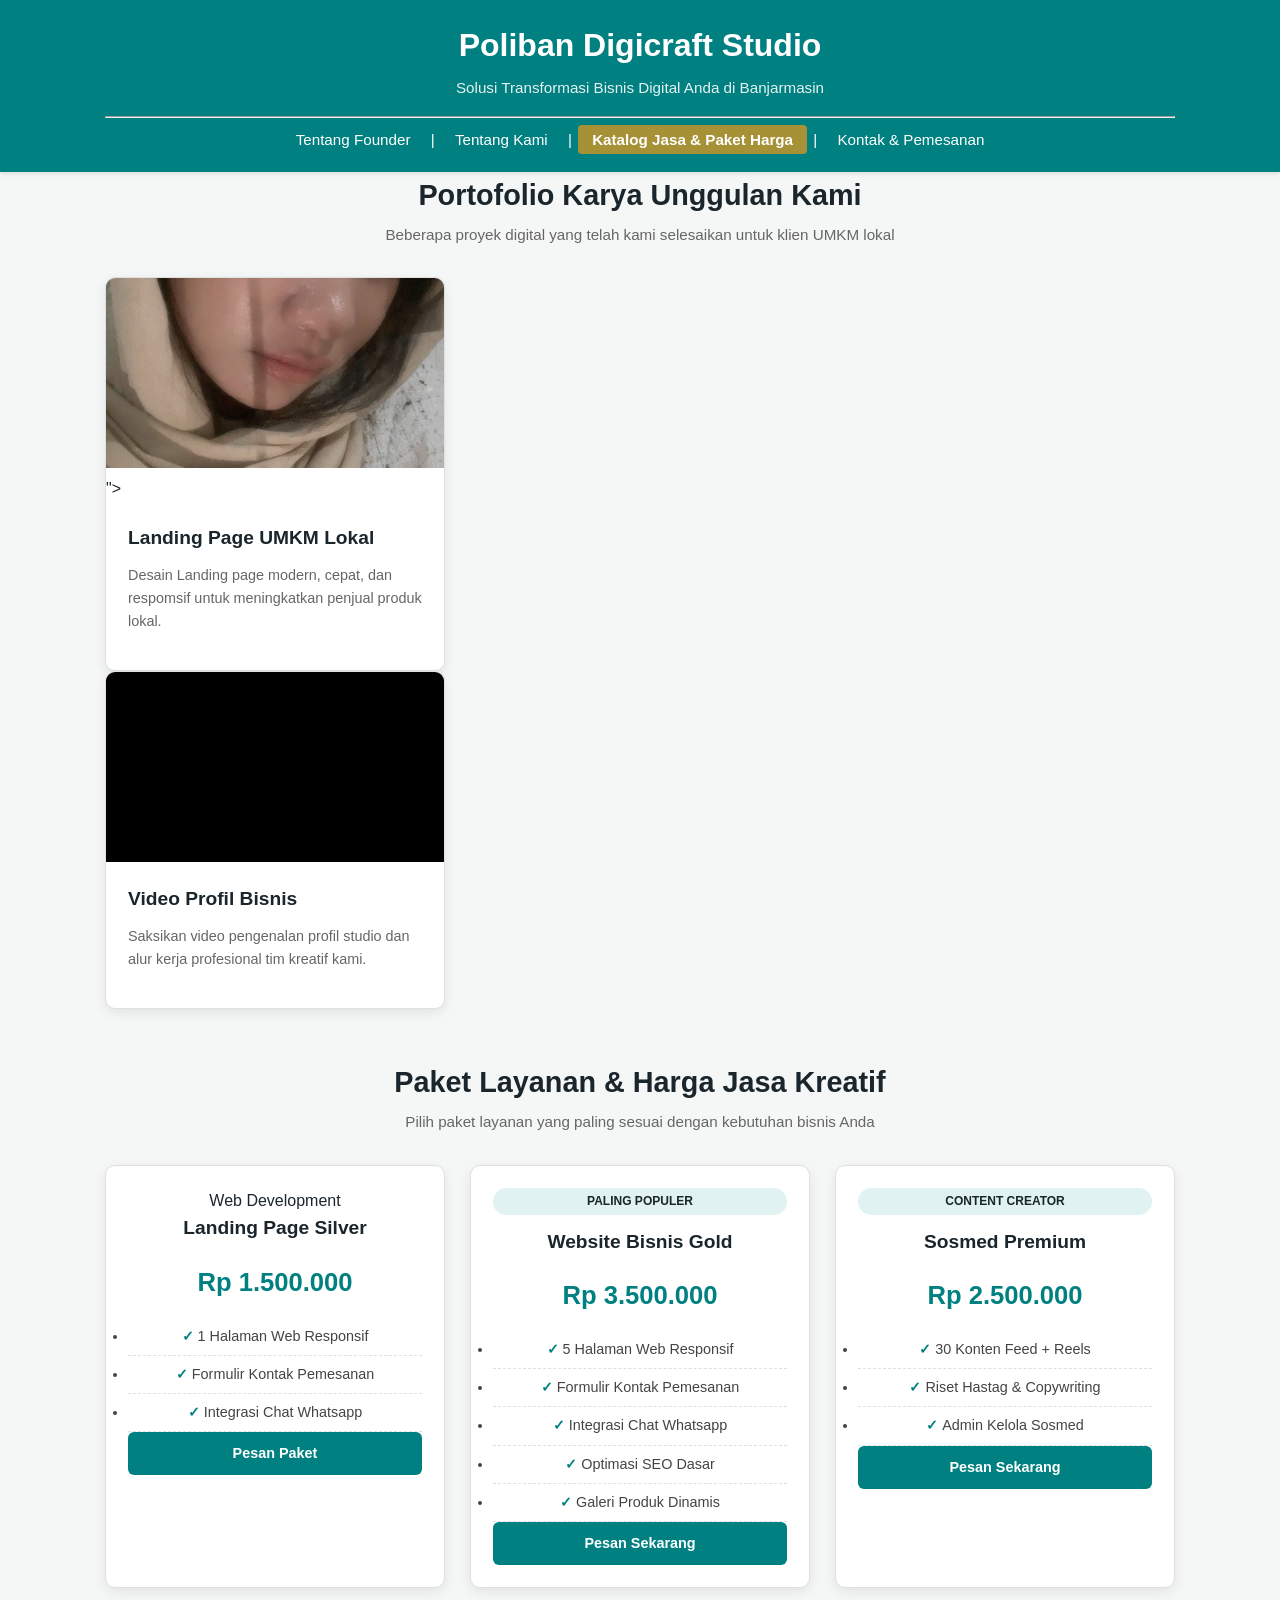
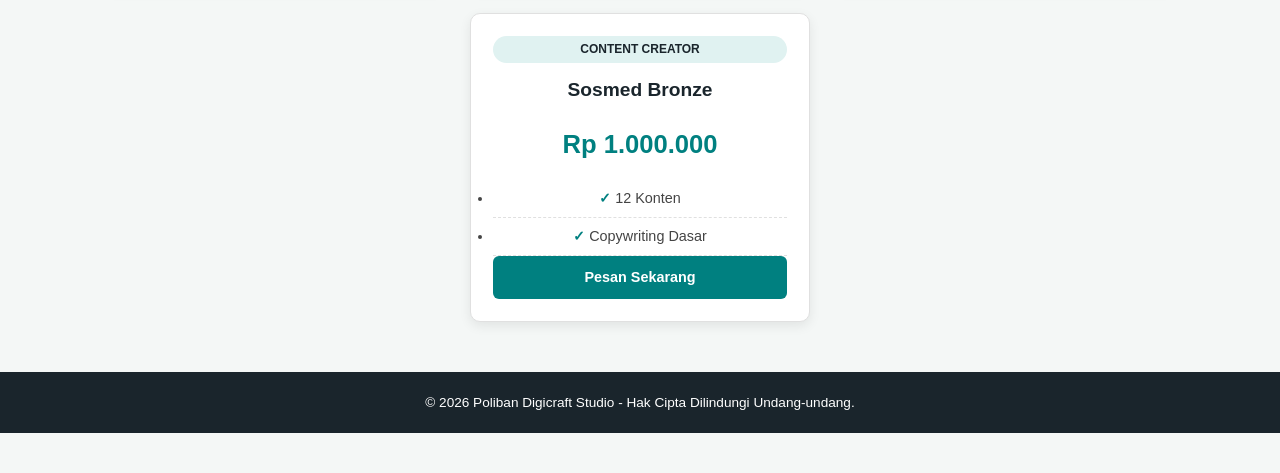
<file: index.html>
<!DOCTYPE html>
<html lang="en">

<head>
    <meta charset="UTF-8">
    <meta name="viewport" content="width=device-width, initial-scale=1.0">
    <title>Katalog Jasa & Portofolio - Poliban Digicraft Studio</title>
    <!-- 1. MENGHUBUNGKAN EXTERNAL CSS GLOBAL -->
    <link rel="stylesheet" href="style.css">
</head>

<body>
    <!-- Bagian Kepala Halaman (Header & Navigasi)-->
    <header>
        <div class="container">
            <h1>Poliban Digicraft Studio</h1>
            <p>Solusi Transformasi Bisnis Digital Anda di Banjarmasin</p>
            <hr>
            <nav>
                <a href="biodata.html">Tentang Founder</a> |
                <a href="tentang.html">Tentang Kami</a> |
                <a href="produk.html" class="active">Katalog Jasa & Paket Harga</a>  |
                <a href="kontak.html">Kontak & Pemesanan</a>
            </nav>
        </div>
    </header>

    <main class="container">
        <!-- SEKSI POTOFOLIO UTAMA (CARD LAYOUT) -->
        <section class="section">
            <h2 class="section-title">Portofolio Karya Unggulan Kami</h2>
            <p class="section-subtitle">Beberapa proyek digital yang telah kami selesaikan untuk klien UMKM lokal</p>

            <div class="card.grid">
                <!-- Kartu Portofolio 1 -->
                <article class="card">  
                    <img src="WhatsApp Image 2026-09-22 at 16.04.35.jpeg" alt="Mockup Desain Landing Page Agensi"  width="450">
">
                    <div class="card-body">
                        <h3 class="card-title">Landing Page UMKM Lokal</h3>
                        <p class="card-text">Desain Landing page modern, cepat, dan respomsif untuk meningkatkan penjual produk lokal.</p>
                    </div>
                </article>

                <!-- Kartu Portofolio 2 (Video Profile) -->
                <article class="card">
                    <div class="video-container">
                        <iframe src="https://www.youtube.com/embed/uVJ3rU_rNOc?si-YbUsaiJgtEvLN6el" title="Youtube Video Player" allowfullscreen></iframe>
                    </div>
                    <div class="card-body">
                        <h3 class="card-title">Video Profil Bisnis</h3>
                        <p class="card-text">Saksikan video pengenalan profil studio dan alur kerja profesional tim kreatif kami.</p>
                    </div>
                </article>
            </div>
        </section>

        <!-- SEKSI KATALOG PAKET LAYANAN (PRICING CARDS) -->
        <section class="section">
            <h2  class="section-title">Paket Layanan & Harga Jasa Kreatif</h2>
            <p class="section-subtitle">Pilih paket layanan yang paling sesuai dengan kebutuhan bisnis Anda</p>

            <div class="card-grid">
                <!-- Paket 1: Landing Page Silver -->
                <article class="card pricing-card">
                    <div class="card-body">
                        <span class="card-header">Web Development</span>
                        <h3 class="card-title">Landing Page Silver</h3>
                        <p class="card-price">Rp 1.500.000</p>
                        <ul class="card-features">
                           <li>1 Halaman Web Responsif</li>
                           <li>Formulir Kontak Pemesanan</li>
                           <li>Integrasi Chat Whatsapp</li>
                        </ul>
                        <a href="kontak.html" class="btn-primary">Pesan Paket</a>
                    </div>
                </article>

                <!-- Paket 2: Website Bisnis Gold -->
                <article class="card pricing-card">
                    <div class="card-body">
                        <span class="badge badge-featured">Paling Populer</span>
                        <h3 class="card-title">Website Bisnis Gold</h3>
                        <p class="card-price">Rp 3.500.000</p>
                        <ul class="card-features">
                            <li>5 Halaman Web Responsif</li>
                            <li>Formulir Kontak Pemesanan</li>
                            <li>Integrasi Chat Whatsapp</li>
                            <li>Optimasi SEO Dasar</li>
                            <li>Galeri Produk Dinamis</li>
                        </ul>
                        <a href="kontak.html" class="btn-primary">Pesan Sekarang</a>
                    </div>
                </article>

                <!-- Paket 3: Sosmed Premium -->
                <article class="card pricing-card">
                    <div class="card-body">
                        <span class="badge">Content Creator</span>
                        <h3 class="card-title">Sosmed Premium</h3>
                        <p class="card-price">Rp 2.500.000</p>
                        <ul class="card-features">
                            <li>30 Konten Feed + Reels</li>
                            <li>Riset Hastag & Copywriting</li>
                            <li>Admin Kelola Sosmed</li>
                        </ul>
                        <a href="kontak.html" class="btn-primary">Pesan Sekarang</a>
                    </div>
                </article>
                <article class="card pricing-card">
                    <div class="card-body">
                        <span class="badge">Content Creator</span>
                        <h3 class="card-title">Sosmed Bronze</h3>
                        <p class="card-price">Rp 1.000.000</p>
                        <ul class="card-features">
                            <li>12 Konten</li>
                            <li>Copywriting Dasar</li>
                        </ul>
                        <a href="kontak.html" class="btn-primary">Pesan Sekarang</a>
                    </div>
                </article>
            </div>
        </section>
    </main>
    <!-- FOOTER GLOBAL -->
    <footer>
        <div class="container">
            <p>&copy; 2026 Poliban Digicraft Studio - Hak Cipta Dilindungi Undang-undang.</p>
        </div>
    </footer>
</body>
</html>
</file>
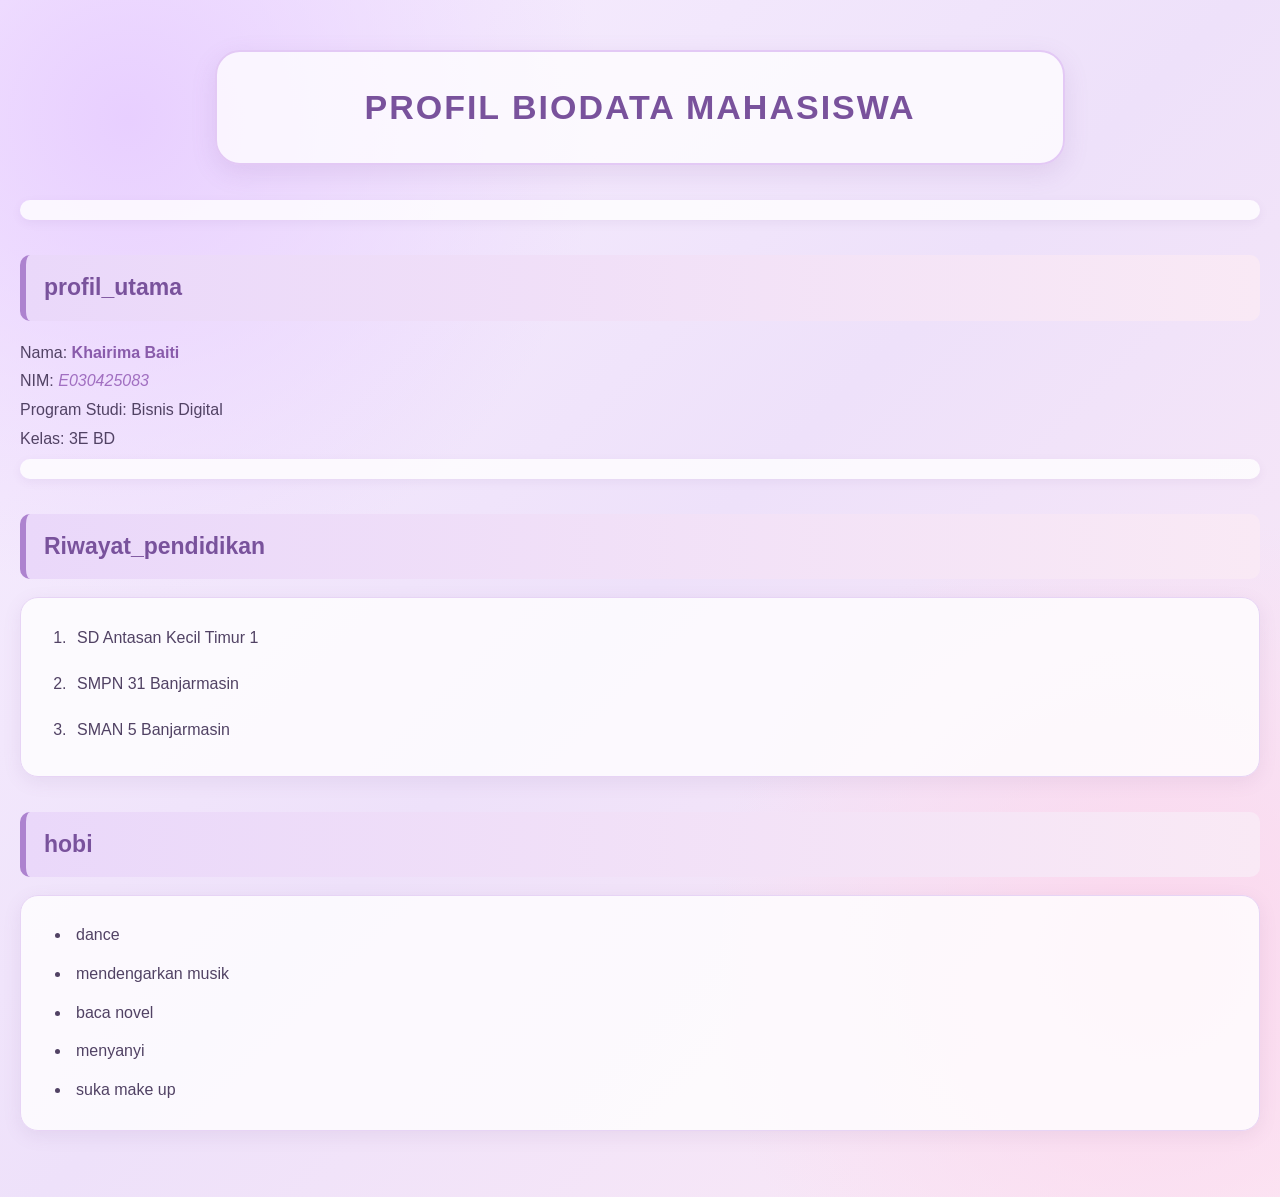
<file: biodata.html>
<!DOCTYPE html>
<html lang="en">
<head>
    <meta charset="UTF-8">
    <meta name="viewport" content="width=device-width, initial-scale=1.0">
    <title>Document</title>
    <link rel="stylesheet" href="biodata.css">
</head>
<body>
    <h1>PROFIL BIODATA MAHASISWA</h1>
    <div>
        <!-- ini profil utama -->
        <p>
            <h2>profil_utama</h2>
            <span>Nama:</span> <strong> Khairima Baiti </strong> <br>
            <span>NIM:</span> <em> E030425083 </em> <br>
            <span>Program Studi:</span> Bisnis Digital <br>
            <span>Kelas:</span> 3E BD <br>
        </p>
    </div>
    <div>
        <!-- ini riwayat pendidikan -->
            <h2>Riwayat_pendidikan</h2>
        <ol>
            <li>SD Antasan Kecil Timur 1</li>
            <li>SMPN 31 Banjarmasin</li>
            <li>SMAN 5 Banjarmasin</li>
        </ol>
    </div>
    <div>
        <!-- ini hobi saya -->
            <h2>hobi</h2>
        <ul>
            <li>dance</li>
            <li>mendengarkan musik</li>
            <li>baca novel</li>
            <li>menyanyi</li>
            <li>suka make up</li>
        </ul>
    </div>
</body>
</html>
</file>
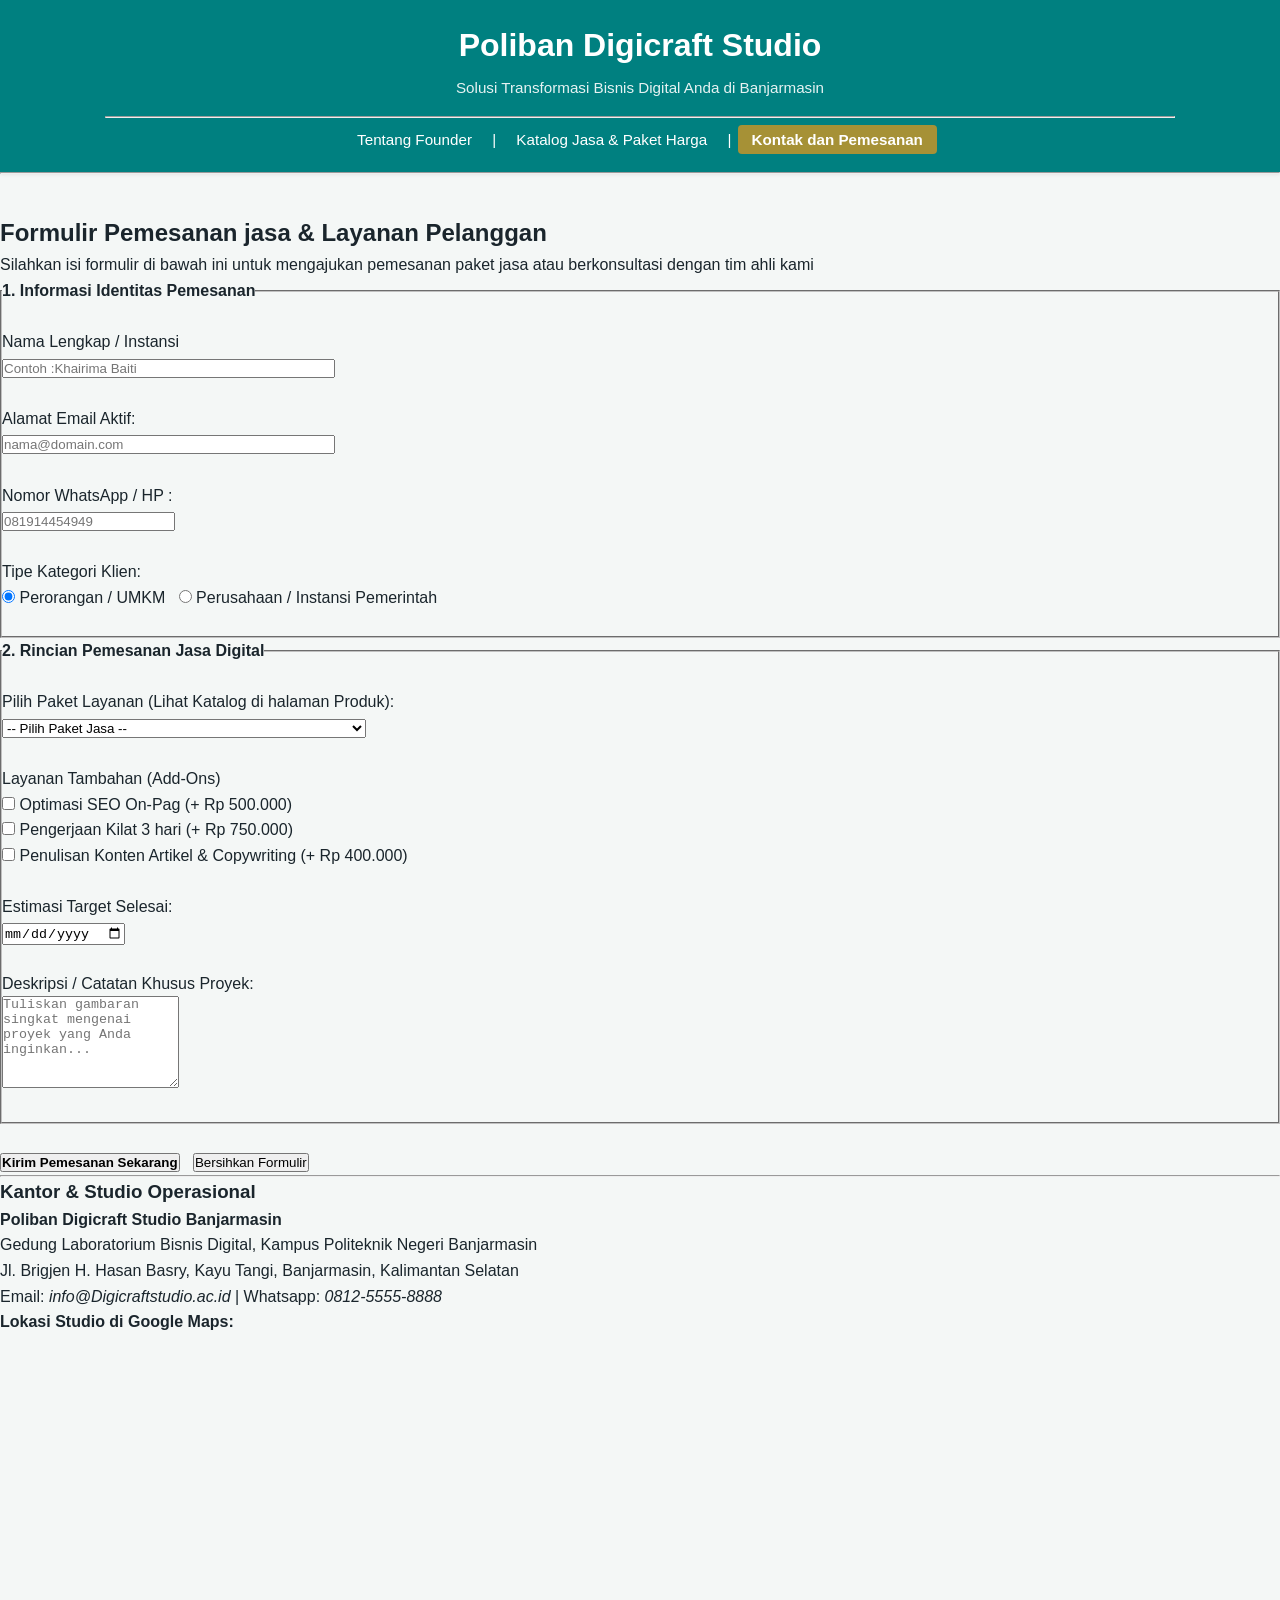
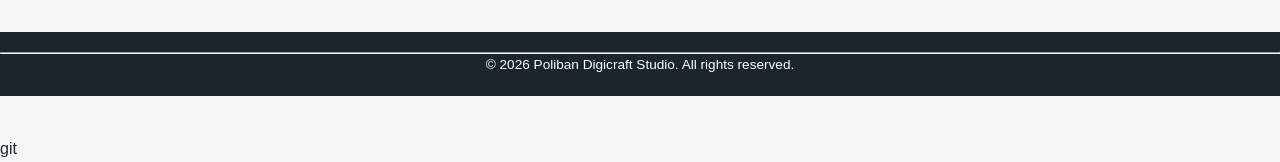
<file: kontak.html>
<!DOCTYPE html>
<html lang="en">
<head>
    <meta charset="UTF-8">
    <meta name="viewport content=width=device-width, initial-scale=1.0">
    <title>Kontak & Pemesanan - Poliban Digicraft Studio</title>
    <link rel="stylesheet" href="style.css">
</head>
<body>
    <!-- Bagian Kepala Halaman (Header & Navigasi)-->
     <header>
        <div class="container">
            <h1>Poliban Digicraft Studio</h1>
            <p>Solusi Transformasi Bisnis Digital Anda di Banjarmasin</p>
            <hr>
            <nav>
                <a href="biodata.html">Tentang Founder</a> |
                <a href="produk.html">Katalog Jasa & Paket Harga</a> |
                <a href="kontak.html" class="active">Kontak dan Pemesanan</a>
            </nav>
        </div>
    </header>
    <hr>

    <main>
        <h2>Formulir Pemesanan jasa & Layanan Pelanggan</h2>
        <p>Silahkan isi formulir di bawah ini untuk mengajukan pemesanan paket jasa atau berkonsultasi dengan tim ahli
            kami</p>

        <form action="#" method="POST">
            <!-- Grup 1: Data Diri Pelanggan -->
            <fieldset>
                <legend><b>1. Informasi Identitas Pemesanan</b></legend>
                <br>
                <label for="nama_lengkap">Nama Lengkap / Instansi </label><br>
                <input type="text" id="nama_lengkap" name="nama_lengkap" placeholder="Contoh :Khairima Baiti" size="40"
                    required>
                <br><br>

                <label for="email_pemesan">Alamat Email Aktif:</label><br>
                <input type="email" id="email_pemesan" name="email_pemesan" placeholder="nama@domain.com" size="40"
                    required>
                <br><br>

                <label for="no_whatsapp">Nomor WhatsApp / HP :</label><br>
                <input type="tel" id="no_whatsapp" name="no_whatsapp" placeholder="081914454949" required>
                <br><br>

                <label>Tipe Kategori Klien:</label><br>
                <input type="radio" id="kategori_personal" name="tipe_klien" value="Personal" checked>
                <label for="kategori_personal">Perorangan / UMKM</label>&nbsp;&nbsp;
                <input type="radio" id="kategori_korporat" name="tipe_klien" value="Korporat">
                <label for="kategori_korporat">Perusahaan / Instansi Pemerintah</label>
                <br><br>
            </fieldset>
            <!-- Grup 2: Detail Pemesanan Layanan -->
            <fieldset>
                <legend><b>2. Rincian Pemesanan Jasa Digital</b></legend>
                <br>
                <label for="pilih_paket">Pilih Paket Layanan (Lihat Katalog di halaman Produk):</label><br>
                <select id="pilih paket " name="pilih_paket" required>
                    <option value="">-- Pilih Paket Jasa --</option>
                    <option value="Silver">Paket Silver Branding (Rp 1.500.000)</option>
                    <option value="Gold">Paket Gold Web Development (Rp 3.000.000)</option>
                    <option value="Platinum>">Paket Platinum Full Digital Transformation (Rp 5.000.000)</option>
                    <option value="CustomK">Konsultasi Customer Project</option>


                </select>
                <br><br>

                <label>Layanan Tambahan (Add-Ons)</label><br>
                <input type="checkbox" id="addon_seo" name="addons[]" value="SEO Optimization">
                <label for="addon_seo">Optimasi SEO On-Pag (+ Rp 500.000)</label><br>
                <input type="checkbox" id="addon_express" name="addons[]" value="Express Delivery">
                <label for="addon_express">Pengerjaan Kilat 3 hari (+ Rp 750.000)</label><br>
                <input type="checkbox" id="addon_content" name="addons[]" value="Content Writing">
                <label for="addon_content">Penulisan Konten Artikel & Copywriting (+ Rp 400.000)</label>
                <br><br>

                <label for="target_selesai">Estimasi Target Selesai:</label><br>
                <input type="date" id="target_selesai" name="target_selesai">
                <br><br>

                <label for="detail_pesanan">Deskripsi / Catatan Khusus Proyek:</label><br>
                <textarea id="detail_pesanan" name="detail_pesanan" rows="6" cola="50"
                    placeholder="Tuliskan gambaran singkat mengenai proyek yang Anda inginkan..."></textarea>
                <br><br>
            </fieldset>
            <br>

            <!-- Tombol Aksi -->
            <button type="submit"><b>Kirim Pemesanan Sekarang</b></button>
            &nbsp;
            <button type="reset">Bersihkan Formulir</button>
            <!-- Bagian Informasi Alamat & Peta Studio -->
            <section>
                <hr>
                <h3>Kantor & Studio Operasional</h3>
                <p><b>Poliban Digicraft Studio Banjarmasin</b><br>
                    Gedung Laboratorium Bisnis Digital, Kampus Politeknik Negeri Banjarmasin<br>
                    Jl. Brigjen H. Hasan Basry, Kayu Tangi, Banjarmasin, Kalimantan Selatan<br>
                    Email: <i>info@Digicraftstudio.ac.id</i> | Whatsapp: <i>0812-5555-8888</i></p>

                <h4>Lokasi Studio di Google Maps:</h4>
                <iframe
                    src="https://maps.google.com/maps?q=Politeknik%20Negeri%20Banjarmasin&t=&z=15&ie=UTF8&iwloc=&output=embed"
                    width="100%" height="250" frameborder="0" style="border:0;" allowfullscreen="">

                </iframe>

            </section>
        </form>
    </main>

    <footer>
        <hr>
        <p align="center">&copy; 2026 Poliban Digicraft Studio. All rights reserved.</p>
    </footer> git
</body>

</html>
</file>
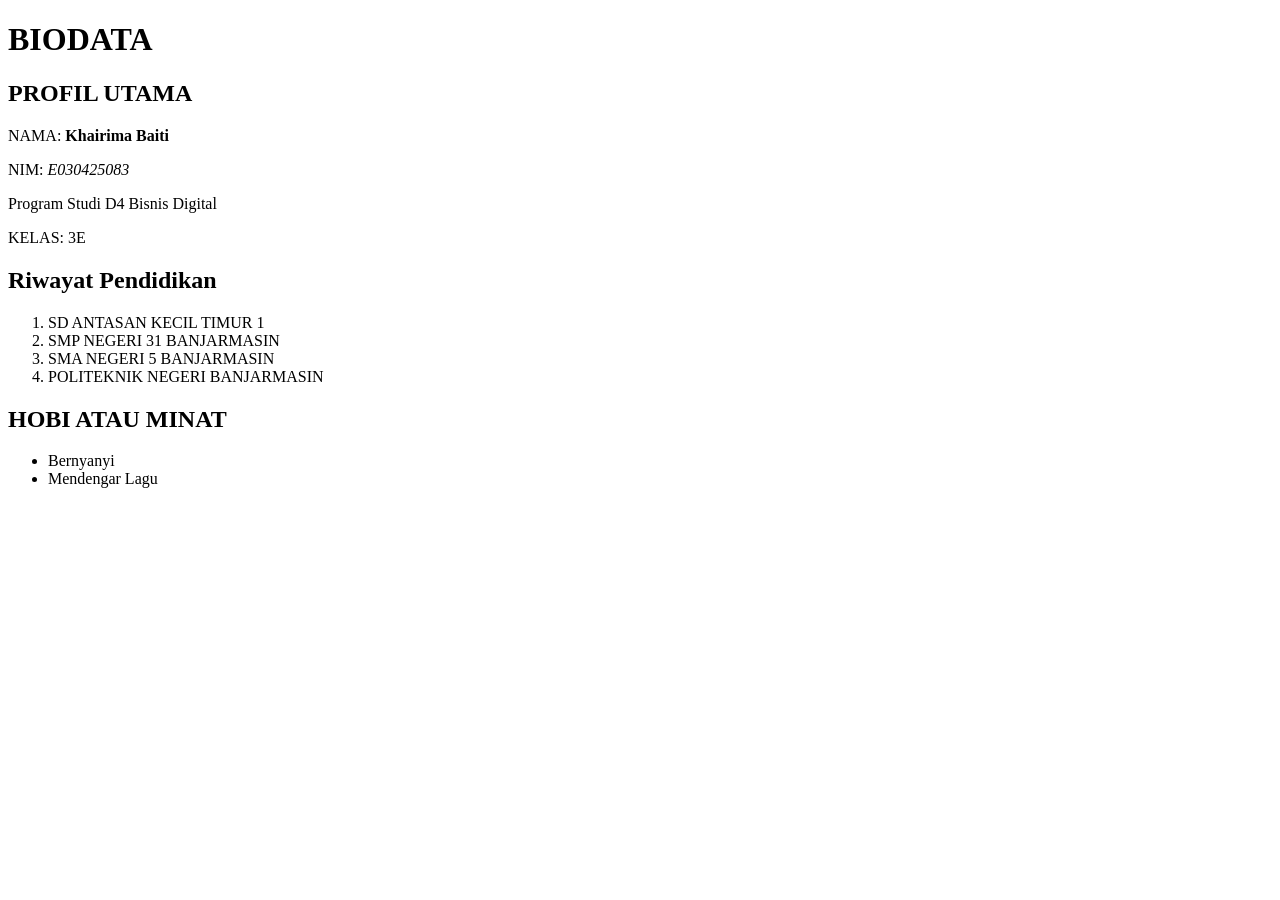
<file: pertemuan1.html>
<!DOCTYPE html>
<html lang="en">
<head>
    <meta charset="UTF-8">
    <meta name="viewport" content="width=device-width, initial-scale=1.0">
    <title>Document</title>
</head>
<body>
    <h1>BIODATA</h1>
    <div>
        <h2>PROFIL UTAMA</h2>
        <p>
            <span>NAMA:</span>
            <strong>Khairima Baiti</strong>     
        </p>
        <p>
            <span>NIM:</span>
            <EM>E030425083</EM>
        </p>
        <P>
            <span>Program Studi</span>
            D4 Bisnis Digital
        </P>
        <p>
            <span>KELAS:</span>
            3E
        </p>
    </div>
    
    <div>
        <h2>Riwayat Pendidikan</h2>

        <ol>
            <li>SD ANTASAN KECIL TIMUR 1</li>
            <LI>SMP NEGERI 31 BANJARMASIN</LI>
            <LI>SMA NEGERI 5 BANJARMASIN</LI>
            <LI>POLITEKNIK NEGERI BANJARMASIN</LI>
        </ol>

        <h2>HOBI ATAU MINAT</h2>
        <ul>
            <li>Bernyanyi</li>
            <li>Mendengar Lagu</li>
        </ul>
    </div>
</body>
</html>
</file>
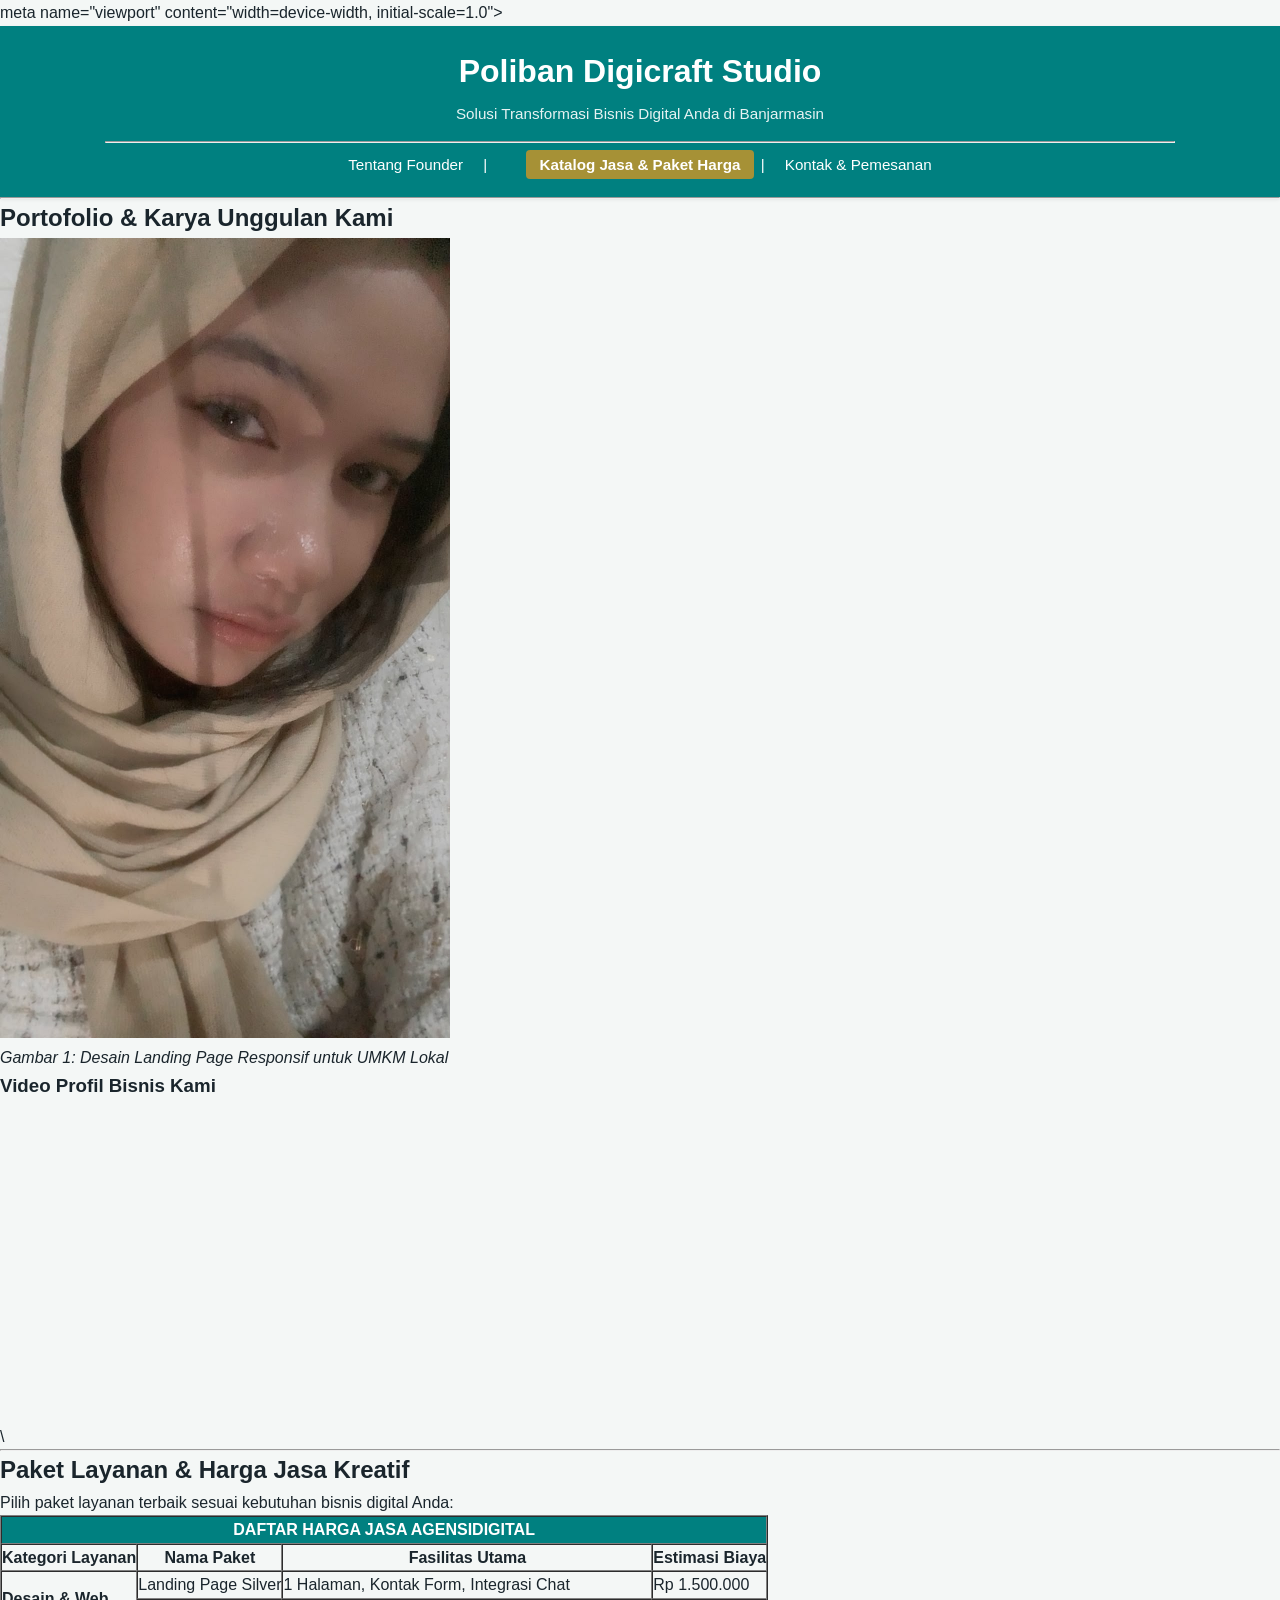
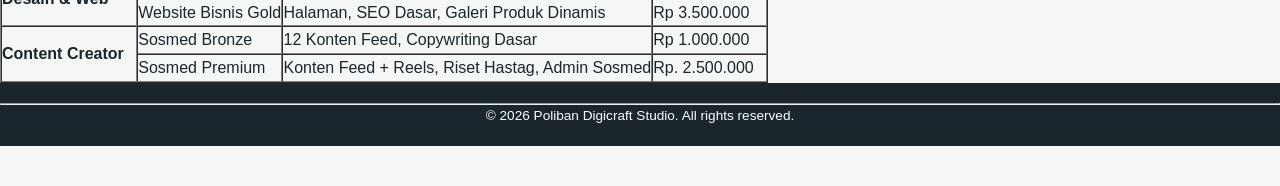
<file: produk.html>
<!DOCTYPE html>
<html lang="en">

<head>
    <meta charset="UTF-8">
    meta name="viewport" content="width=device-width, initial-scale=1.0">
    <title>Katalog Produk & Portofolio - Poliban Digicraft Studio</title>
    <link rel="stylesheet" href="style.css">
</head>
<body>
    <!-- Bagian Kepala Halaman (Header & Navigasi)-->
    <header>
        <div class="container">
            <h1>Poliban Digicraft Studio</h1>
            <p>Solusi Transformasi Bisnis Digital Anda di Banjarmasin</p>
            <hr>
            <nav>
                <a href="biodata.html">Tentang Founder</a> |
                <a href="tentang.html"></a>
                <a href="produk.html" class="active">Katalog Jasa & Paket Harga</a>  |
                <a href="kontak.html">Kontak & Pemesanan</a>
            </nav>
        </div>
    </header>
      <hr>
      <section>
          <h2>Portofolio & Karya Unggulan Kami</h2>

          <!-- Menampilkan Gambar Mockup (Gunakan gambar yang ada di folder komputer Anda) -->
           <p>
            <img src="WhatsApp Image 2026-09-22 at 16.04.35.jpeg" alt="Mockup Desain Landing Page Agensi" width="450">
            <br>
            <em>Gambar 1: Desain Landing Page Responsif untuk UMKM Lokal</em>
           </p>

           <!-- Menyelamatkan Video Youtube Profil Agensi -->
            <p>
                <h3>Video Profil Bisnis Kami</h3>
                <iframe width="560" height="315"
                        src="https://www.youtube.com/embed/dQw4w9WgXcQ"
                        title="Youtube video player" frameborder="0"
                        allow="acceleromeler; autoplay; clipboard-write; encrypted-media; gyroscope"
                        allowfullscreen>
                </iframe>
            </p>
        </section>\
        <hr>
        <section>    
            <h2>Paket Layanan & Harga Jasa Kreatif</h2>
            <p>Pilih paket layanan terbaik sesuai kebutuhan bisnis digital Anda:</p>

            <table border="1" cellpadding="8" cellspacing="0"> 
                <thead>
                    <tr bgcolor="#008080">
                        <!-- Judul Tabel Menggunakan Colspan agar Memanjang di 4 kolom -->
                        <th colspan="4"><font color="white">DAFTAR HARGA JASA AGENSIDIGITAL</font></th>
                    </tr>
                    <tr bgcolor="#F4F7F6">
                        <th>Kategori Layanan</th>
                        <th>Nama Paket</th>
                        <th>Fasilitas Utama</th>
                        <th>Estimasi Biaya</th>
                
                    </tr> 
                </thead>
                <tbody>
                    <tr>
                        <!-- Kategori Web Menggabungkan 2 Baris Vertikal Menggunakan Respawn  -->
                        <td rowspan="2"><b>Desain & Web</b></td>
                        <td>Landing Page Silver</td>
                        <td>1 Halaman, Kontak Form, Integrasi Chat</td>
                        <td>Rp 1.500.000</td>
                    </tr> 
                    <tr>
                        <td>Website Bisnis Gold</td>
                        <td> Halaman, SEO Dasar, Galeri Produk Dinamis</td>
                        <td>Rp 3.500.000</td>
                    </tr>
                    <tr>
                        <!-- Kategori Content Menggabungkan 2 Baris Vertikal Menggunakan Rowspan   -->
                        <td rowspan="2"><b>Content Creator</b></td>
                        <td>Sosmed Bronze</td>
                        <td>12 Konten Feed, Copywriting Dasar</td>
                        <td>Rp 1.000.000</td>
                    </tr>
                    <tr>
                        <td>Sosmed Premium</td>
                        <td> Konten Feed + Reels, Riset Hastag, Admin Sosmed</td>
                        <td>Rp. 2.500.000</td>    
                    </tr>
                </tbody>

            </table>
        </section>    
        <footer> 
            <hr>
            <p align="center">&copy; 2026 Poliban Digicraft Studio. All rights reserved.</p>
        </footer>
</body>
</file>
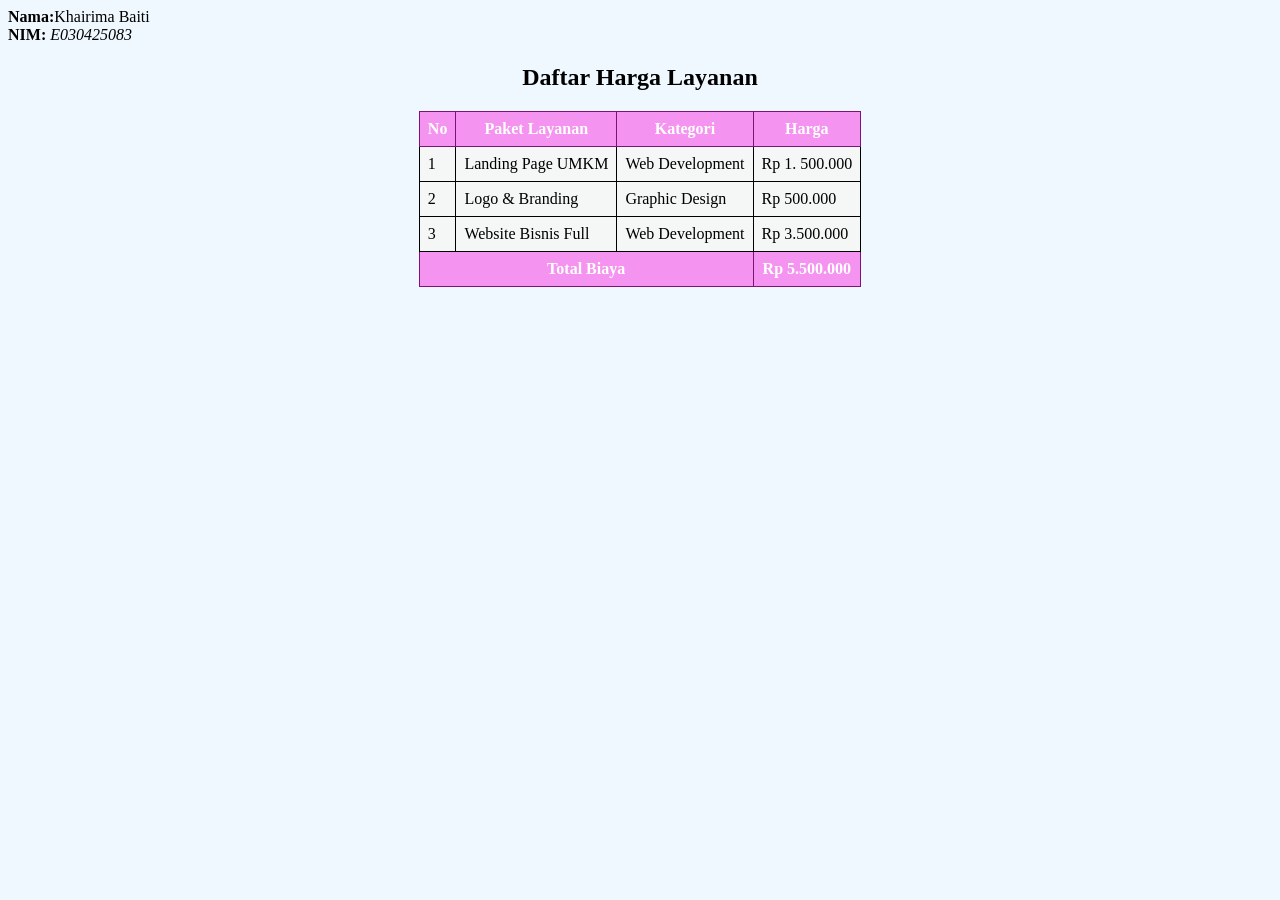
<file: kuis/kuis-css.html>
<!DOCTYPE html>
<html lang="en">
<head>
    <meta charset="UTF-8">
    <meta name="viewport" content="width=device-width, initial-scale=1.0">
    <title>Kuis HTML - Harga Layanan</title>
    <style>
        body {
            background-color: aliceblue;
        }

        table {
            margin: auto auto;
            border: 1px solid;
            border-collapse: collapse;
            background-color: #F4F7F6;
        }

        td, th {
            border: 1px solid;
            padding: 8px;
        }

        th {
            background-color: #F594F0;
            color: white;
            border-color: #7d1278;
        }

        total {
            text-align: right;
            font-weight: bold;
        }

    </style>
</head>
<body>
    <!-- Bagian Kepala Halaman -->
<header>
    <div class="container">
         <span><strong>Nama:</strong></span>Khairima Baiti<br>
         <span><strong>NIM:</strong></span><em> E030425083 </em> <br>
    </div>
</header>     
<main>
    <!-- Section Daftar Harga Layanan -->
<section> 
    <h1><center>Daftar Harga Layanan</center></h1>    
    <table border="1" cellpadding="8" cellspacing="0" align="center"> 
                <thead>
                    
                    <tr bgcolor="#ED3EE4">
                        <th>No</th>
                        <th>Paket Layanan</th>
                        <th>Kategori</th>
                        <th>Harga</th>
                    </tr>  
                </thead>
                <tbody>
                    <tr>
                        <td>1</td>
                        <td>Landing Page UMKM</td>
                        <td>Web Development</td>
                        <td>Rp 1. 500.000</td>
                    </tr>

                    <tr>
                        <td>2</td>
                        <td>Logo & Branding</td>
                        <td>Graphic Design</td>
                        <td>Rp 500.000</td>
                    </tr>

                    <tr>
                        <td>3</td>
                        <td>Website Bisnis Full</td>
                        <td>Web Development</td>
                        <td>Rp 3.500.000</td>
                    </tr>

                    <tr>
                        <th colspan="3" class="total"><b>Total Biaya</b></th>
                        <th>Rp 5.500.000</th>
                    </tr>
             </thead>
    </table>
</section>      
</main>

</body>
</html>
</file>
<file: style.css>
/* 1. CSS VARIABLE */
:root {
    --primary-color: #008080;
    --primary-dark: #005A5A;
    --secondary-color: #1A252C;
    --accent-color: #FF9800;
    --bg-light: #F4F7F6;
    --white: #FFFFFF;
    --text-muted: #666666;
    --border-color: #E0E0E0;
    --shadow-soft: 0 4px 12px rgba(0, 0, 0, 0.08);
    --shadow-hover: 0 8px 24px rgba(0, 0, 0, 0.15);
    --transition-fast: all 0.3s ease;
}

/* 2.CSS RESET */
* {
    margin: 0;
    padding: 0;
    box-sizing: border-box;
}

body {
    font-family: 'Segoe UI', Tahoma, Geneva, Verdana, sans-serif;
    line-height: 1.6;
    background-color: var(--bg-light);
    color: var(--secondary-color);
}

/* 3. LAYOUT CONTAINER */
.container {
    width: 90%;
    max-width: 1100px;
    margin: 0 auto;
    padding: 0 15px;
}

/* 4. HEADER & NAVIGASI */
header {
    background-color: var(--primary-color);
    color: var(--white);
    padding: 20px 0;
    text-align: center;
    box-shadow: 0 2px 4px rgba(0, 0, 0, 0.1);
}

header h1 {
    font-size: 2rem;
    margin-bottom: 5px;
}

header p {
    font-size: 0.95rem;
    opacity: 0.9;
    margin-bottom: 15px;
}

nav {
    margin-top: 10px;
    font-size: 0.95rem;
}

nav a {
    color: var(--white);
    text-decoration: none;
    padding: 6px 14px;
    margin: 0 2px;
    border-radius: 4px;
    transition: var(--transition-fast);
}

nav a :hover, nav a.active {
    background-color: hsl(49, 51%, 43%);
    font-weight: bold;
}

/* 5. MAIN CONTENT */
main {
    padding: 40px 0;
}

.section {
    margin-bottom: 50px;
}

.section-title {
    text-align: center;
    font-size: 1.8rem;
    color: var(--secondary-color);
    margin-bottom: 5px;
}

.section-subtitle {
    text-align: center;
    color: var(--text-muted);
    font-size: 0.95rem;
    margin-bottom: 30px;
}

/* 6. CARD GRID */
.card-grid {
    display: flex;
    flex-wrap: wrap;
    gap: 25px;
    justify-content: center;
}

/* 7. CARD */
.card {
    background-color: var(--white);
    border-radius: 10px;
    box-shadow: var(--shadow-soft);
    overflow: hidden;
    flex: 1 1 300px;
    max-width: 340px;
    flex-direction: column;
    transition: var(--transition-fast);
    border: 1px solid var(--border-color);
}

.card:hover {
    transform: translateY(-8px);
    box-shadow: var(--shadow-hover);
}

.card img {
    width: 100%;
    height: 190px;
    object-fit: cover;
}

.card-body {
    padding: 22px;
    display: flex;
    flex-direction: column;
    flex-grow: 1;
}

.card-title {
    font-size: 1.2rem;
    color: var(--secondary-color);
    margin-bottom: 10px;
}

.card-text {
    font-size: 0.9rem;
    color: var(--text-muted);
    margin-bottom: 15px;
}

.video-container {
    position: relative;
    padding-bottom: 56.25%;
    height: 0;
    overflow: hidden;
    background-color: #000;
}

.video-container iframe {
    position: absolute;
    top: 0;
    left: 0;
    width: 100%;
    height: 100%;
    border: 0;
}

.pricing-card {
    text-align: center;
    position: relative;
}

.badge {
    display: inline-block;
    padding: 4px 12px;
    font-size: 0.75rem;
    font-weight: bold;
    text-transform: uppercase;
    background-color: #e0f2f1;
    color: var(--Primary-color);
    border-radius: 20px;
    margin-bottom: 12px;
}

.card-price {
    font-size: 1.6rem;
    font-weight: bold;
    color: var(--primary-color);
    margin: 8px 0 15px 0;
}

card-features {
    list-style: none;
    margin-bottom: 20px;
    text-align: left;
    margin: 0 5px;
}

.card-features li {
    font-size: 0.9rem;
    padding: 7px 0;
    border-bottom: 1px dashed var(--border-color);
    color: #444;
}

.card-features li::before {
    content: "✓ ";
    color: var(--primary-color);
    font-weight: bold;
}

.btn-primary {
    display: inline-block;
    background-color: var(--primary-color);
    color: var(--white);
    padding: 10px 20px;
    text-decoration: none;
    border-radius: 6px;
    font-weight: bold;
    font-size: 0.9rem;
    text-align: center;
    margin-top:auto
    transition: var(--primary-color)
}

.btn-primary :hover {
    background-color: var(--primary-dark);
}

.pricing-card.features {
    border: 2px solid var(--primary-color);
    transform: scale(1.03);
}

.pricing-card.features:hover {
    transform: scale(1.1) translateY(-8px);
}

.badged-featured {
    background-color: var(--accent-color);
    color: var(--white);
}

footer{
    background-color: var(--secondary-color);
    color: var(--white);
    text-align: center;
    padding: 20px 0;
    margin-bottom: 40px;
    font-size: 0.85rem;
}
</file>
<file: biodata.css>
/* ===== BACKGROUND  ===== */
* {
    box-sizing: border-box;
}

body {
    font-family: 'Segoe UI', sans-serif;
    margin: 0;
    padding: 50px 20px;
    color: #514264;
    line-height: 1.8;
 
    background:
        radial-gradient(circle at 10% 10%, #e8cfff 0, transparent 30%),
        radial-gradient(circle at 90% 80%, #fbd7ed 0, transparent 30%),
        linear-gradient(135deg, #f8f0ff, #eee1fa, #fceaf5);

    min-height: 100vh;
}

/* ===== JUDUL UTAMA ===== */
h1 {
    text-align: center;
    color: #79529c;
    font-size: 34px;
    letter-spacing: 2px;
    margin: 0 auto 35px;
    padding: 25px;
    max-width: 850px;

    background: rgba(255,255,255,0.75);
    border: 2px solid #e3c9f5;
    border-radius: 25px;
    box-shadow: 0 8px 25px rgba(139, 91, 170, 0.15);
}

/* ===== SUBJUDUL ===== */
h2 {
    color: #79529c;
    font-size: 23px;
    margin-top: 35px;
    margin-bottom: 18px;
    padding: 12px 18px;

    background: linear-gradient(90deg, #ead8fa, #f9e9f5);
    border-left: 6px solid #ad83cf;
    border-radius: 10px;
}

/* ===== PROFIL BIODATA ===== */
p {
    background: rgba(255,255,255,0.8);
    padding: 10px 18px;
    margin: 5px 0;
    border-radius: 10px;
    box-shadow: 0 3px 10px rgba(130, 90, 150, 0.08);
}

/* ===== LIST PENDIDIKAN ===== */
ol {
    background: rgba(255,255,255,0.8);
    padding: 20px 20px 20px 50px;
    border-radius: 18px;
    border: 1px solid #e7d4f5;
    box-shadow: 0 5px 18px rgba(130, 90, 150, 0.1);
}

ol li {
    padding: 6px;
    margin-bottom: 5px;
}

/* ===== LIST HOBI ===== */
ul {
    background: rgba(255,255,255,0.8);
    padding: 20px 20px 20px 50px;
    border-radius: 18px;
    border: 1px solid #e7d4f5;
    box-shadow: 0 5px 18px rgba(130, 90, 150, 0.1);
}

ul li {
    padding: 5px;
    transition: 0.3s;
}

ul li:hover,
ol li:hover {
    color: #a05fc3;
    transform: translateX(7px);
}

/* ===== TEKS TEBAL ===== */
strong, b {
    color: #895bab;
}

/* ===== TEKS MIRING ===== */
i, em {
    color: #a16fc1;
}

/* ===== RESPONSIVE ===== */
@media (max-width: 600px) {
    body {
        padding: 25px 15px;
    }

    h1 {
        font-size: 24px;
        padding: 18px;
    }

    h2 {
        font-size: 20px;
    }
}
</file>
